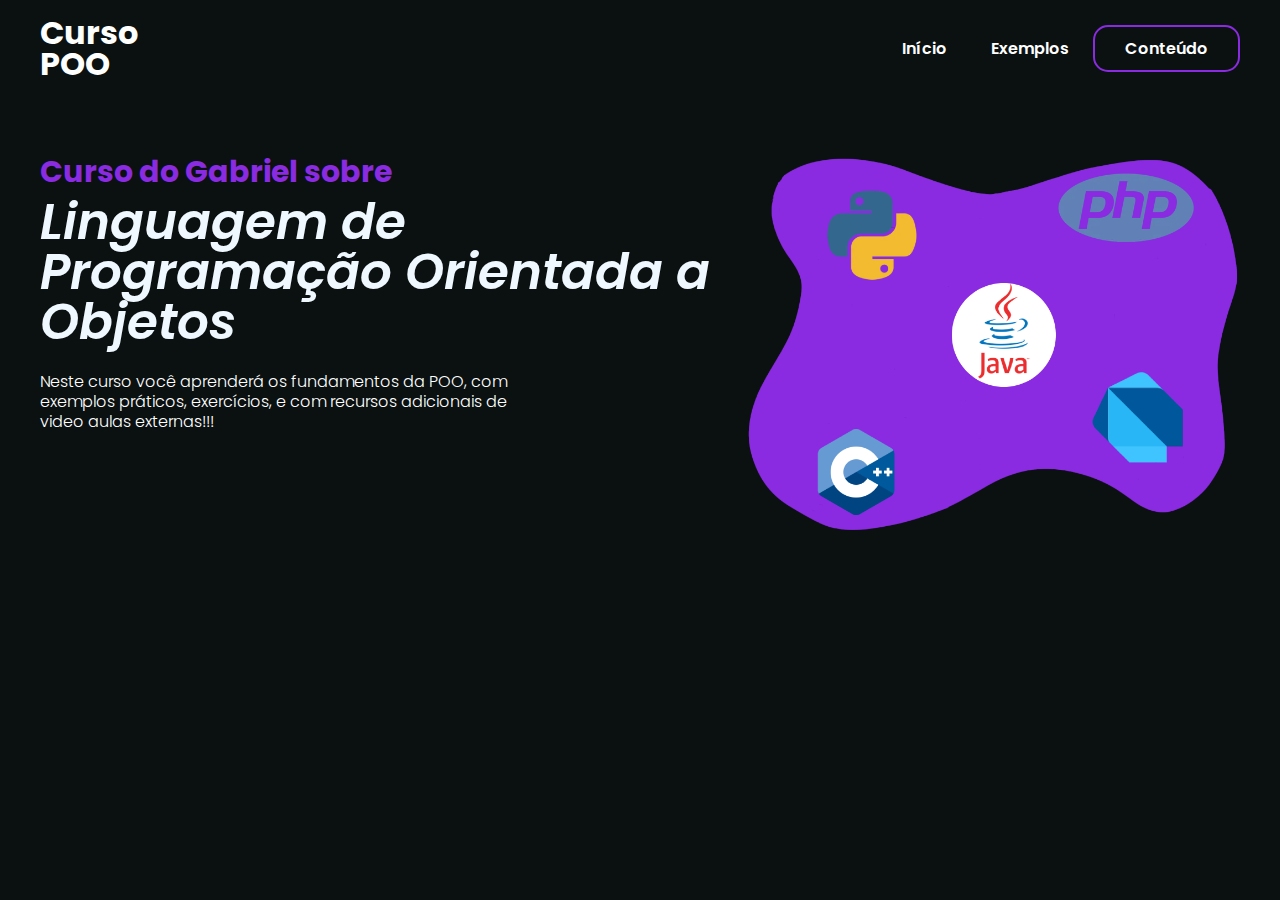
<file: index.html>
<!DOCTYPE html>
<html lang="pt-br">
<head>
    <meta charset="UTF-8">
    <meta name="viewport" content="width=device-width, initial-scale=1.0">
    <link href="./homecss.css" rel="stylesheet">
    <title>Gabriel Luis</title>
</head>
<body>
    <header>
        <div id="title">
            <h1>Curso</h1>
            <h1>POO</h1>
        </div>
        
        <ul>
            <a href="./index.html"><li>Início</li></a>
            <a href="./exemplos.html"><li>Exemplos</li></a>
            <a href="./conteudo.html" id="conteudo"><li>Conteúdo</li></a>
        </ul>
    </header>

    <main>
        <aside>
            <h2>Curso do Gabriel sobre</h2>
            <h2><span>Linguagem de Programação Orientada a Objetos</span></h2>
            
            <p>Neste curso você aprenderá os fundamentos da POO, com exemplos práticos, exercícios, e com recursos adicionais de video aulas externas!!! </p>
        </aside>
        
        <article>
            <img src="./images/final.png" alt="Logo do Java, Phyton, PHP, C++, e Dart">
        </article>
    
    
    </main>
</body>
</html>
</file>
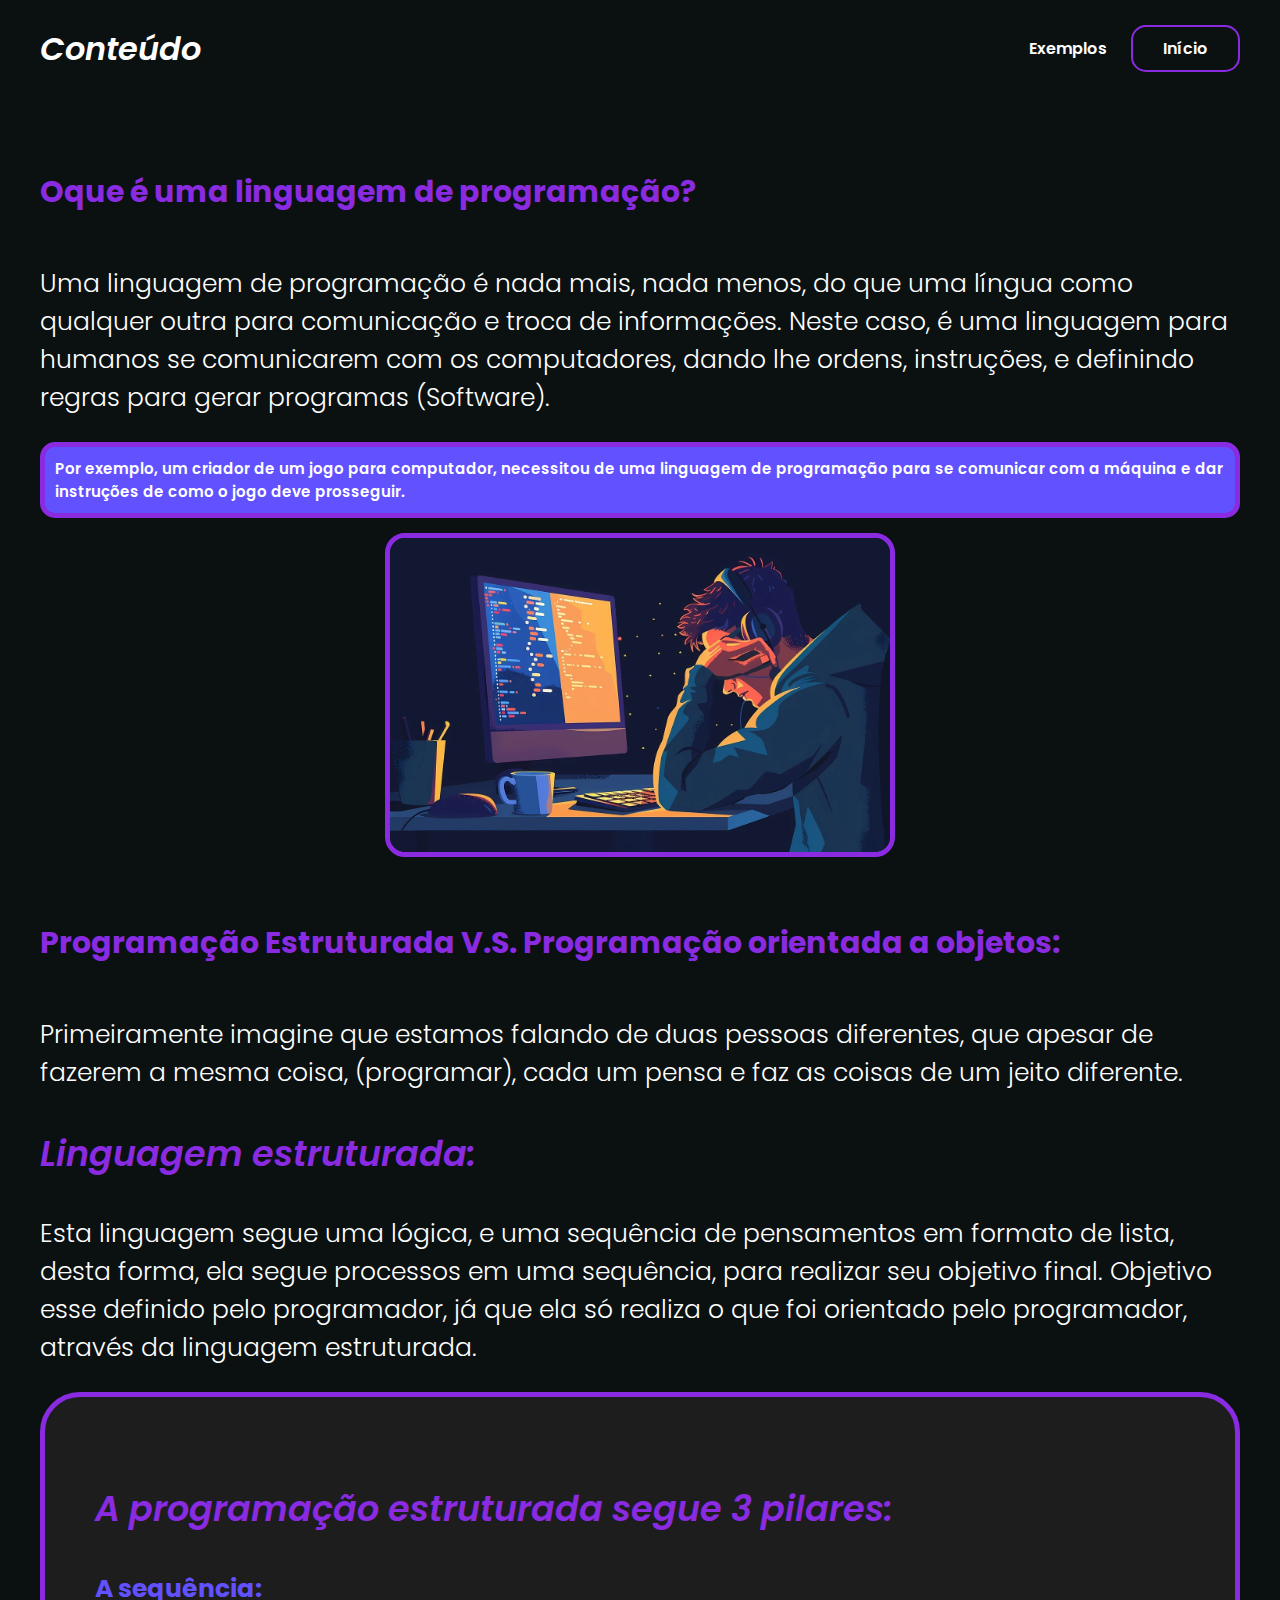
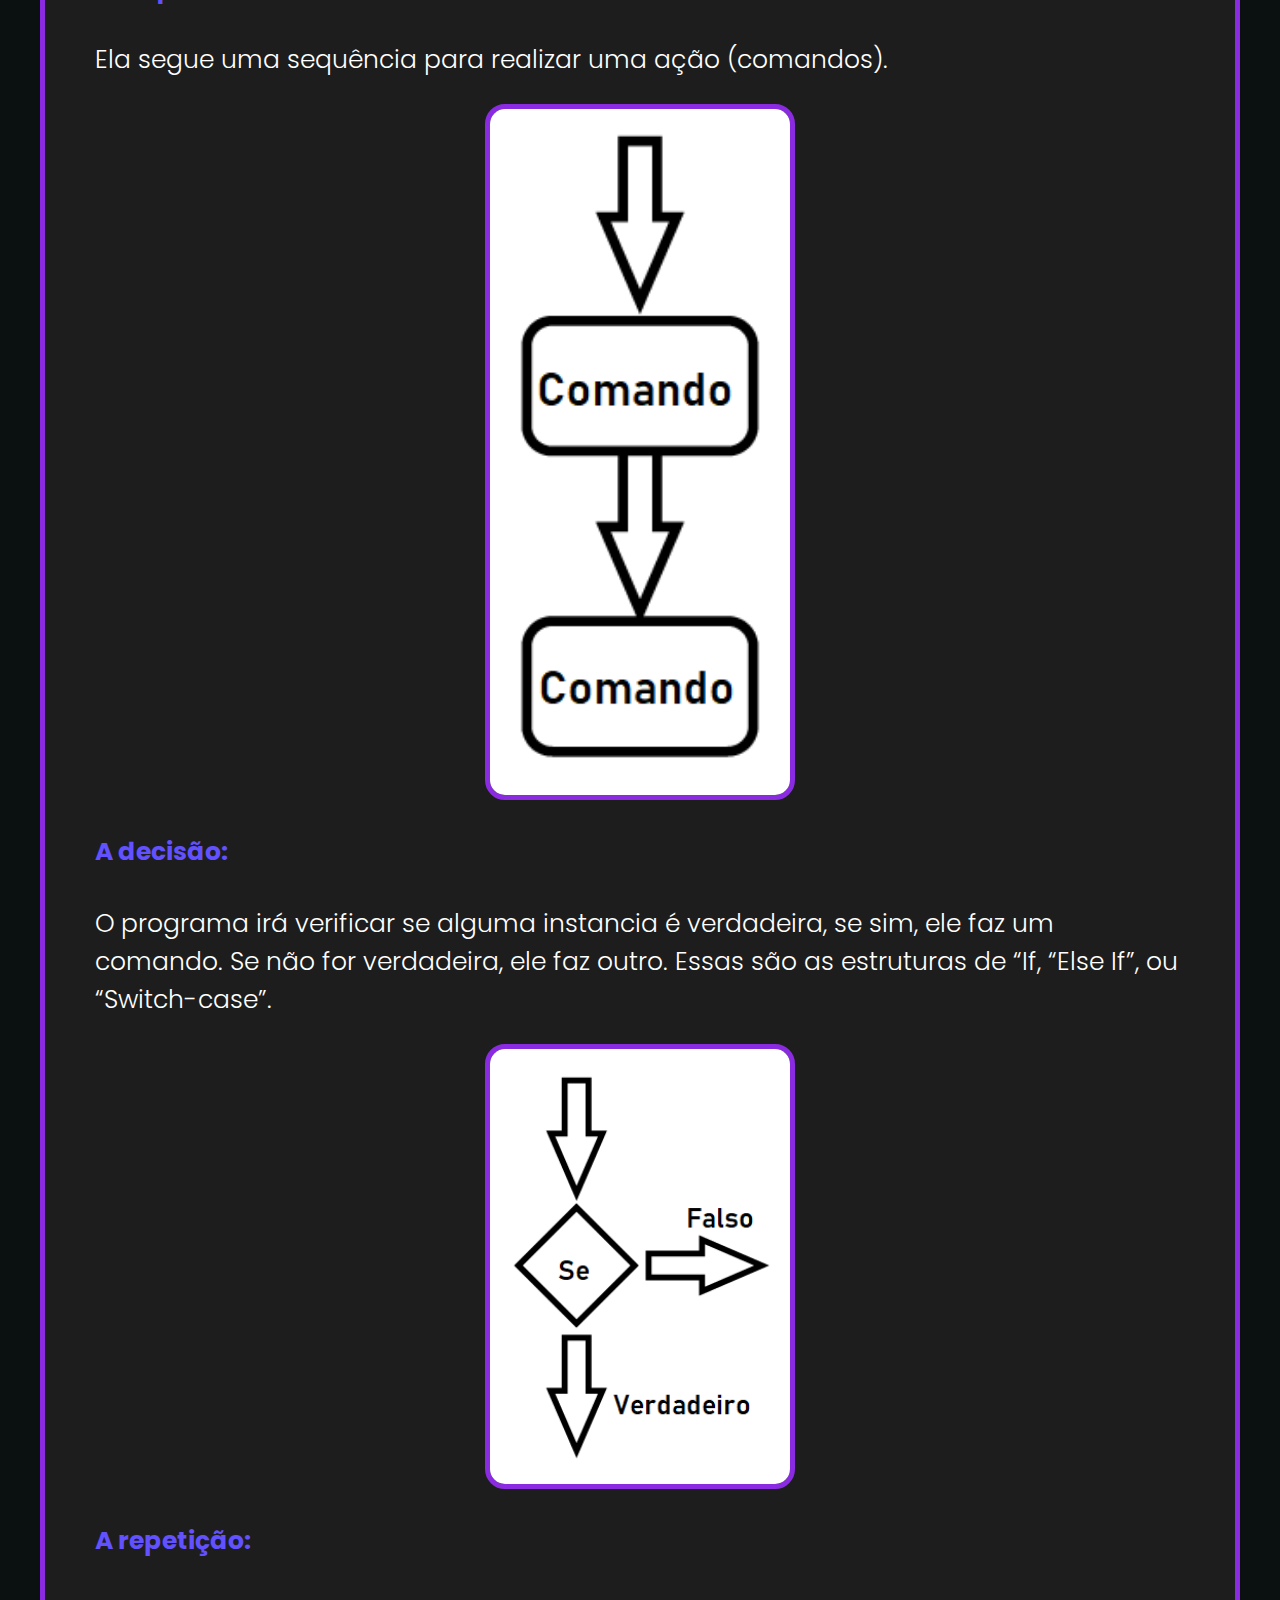
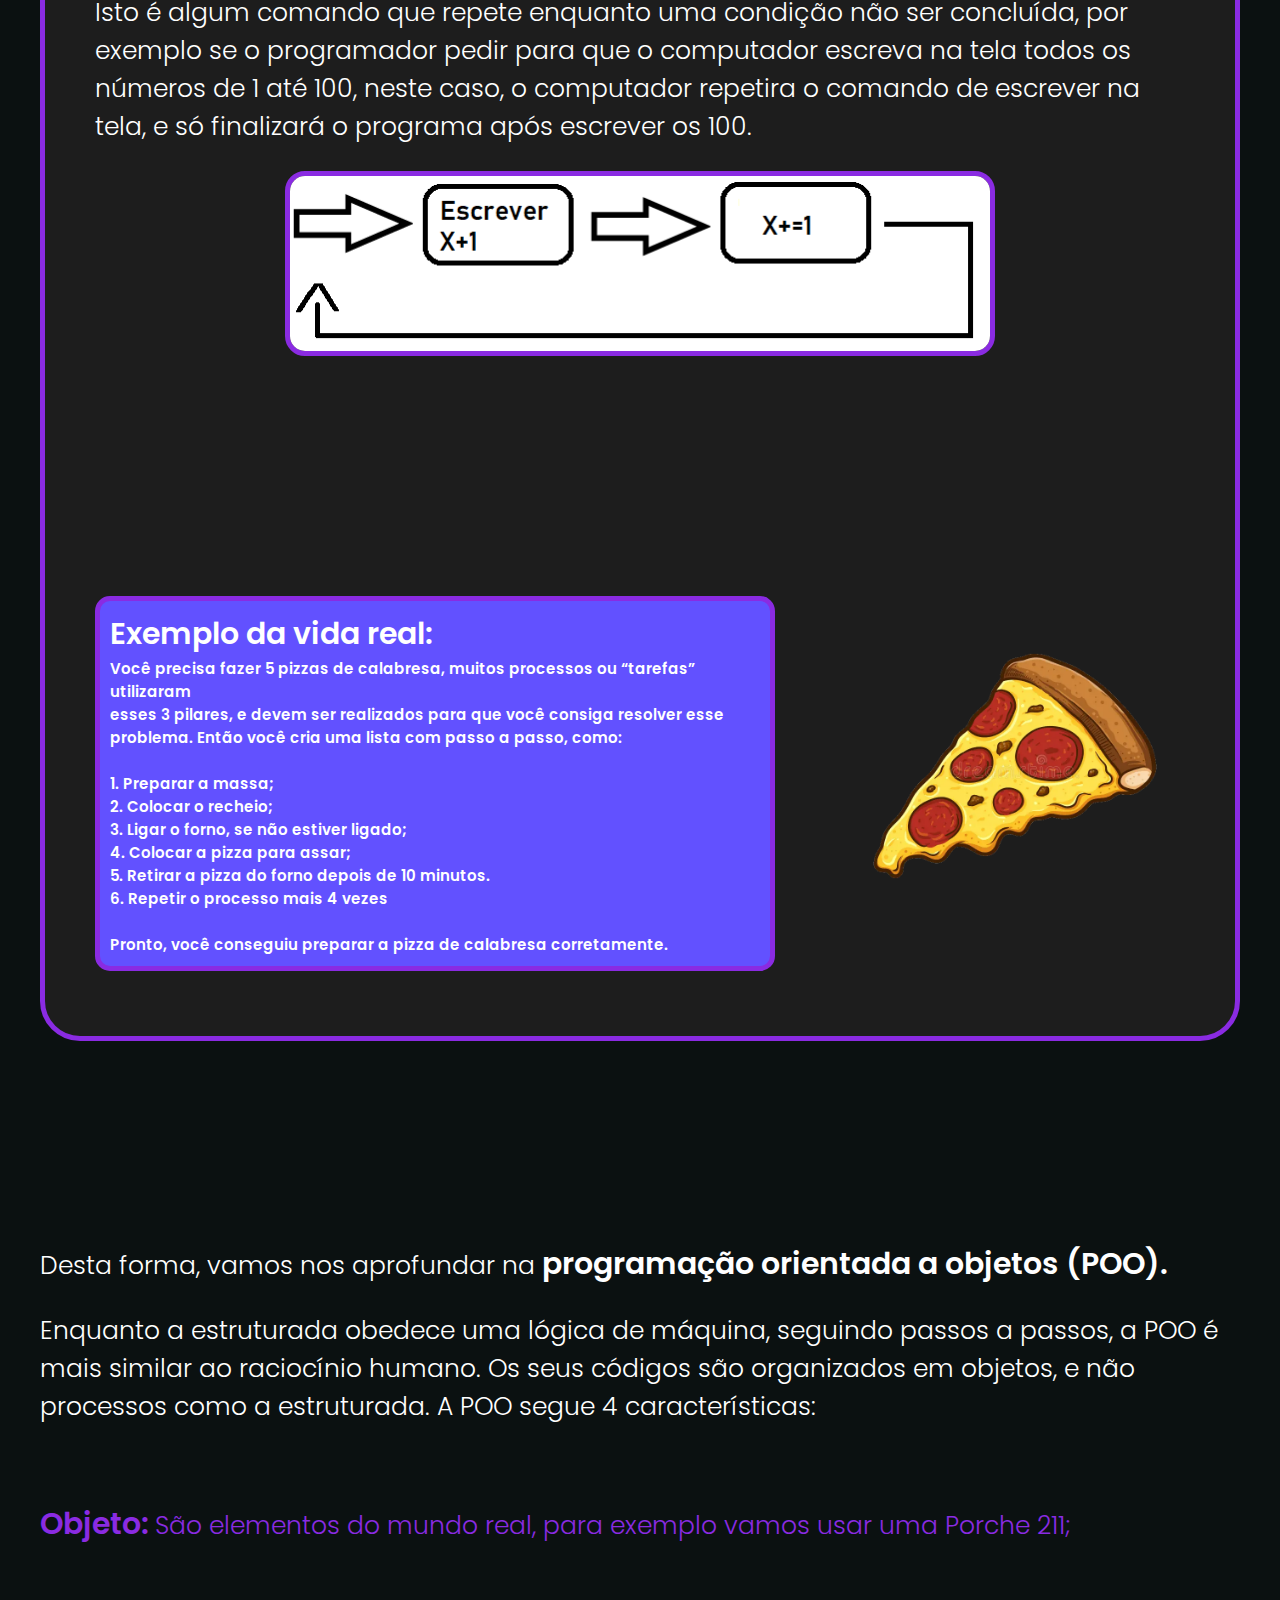
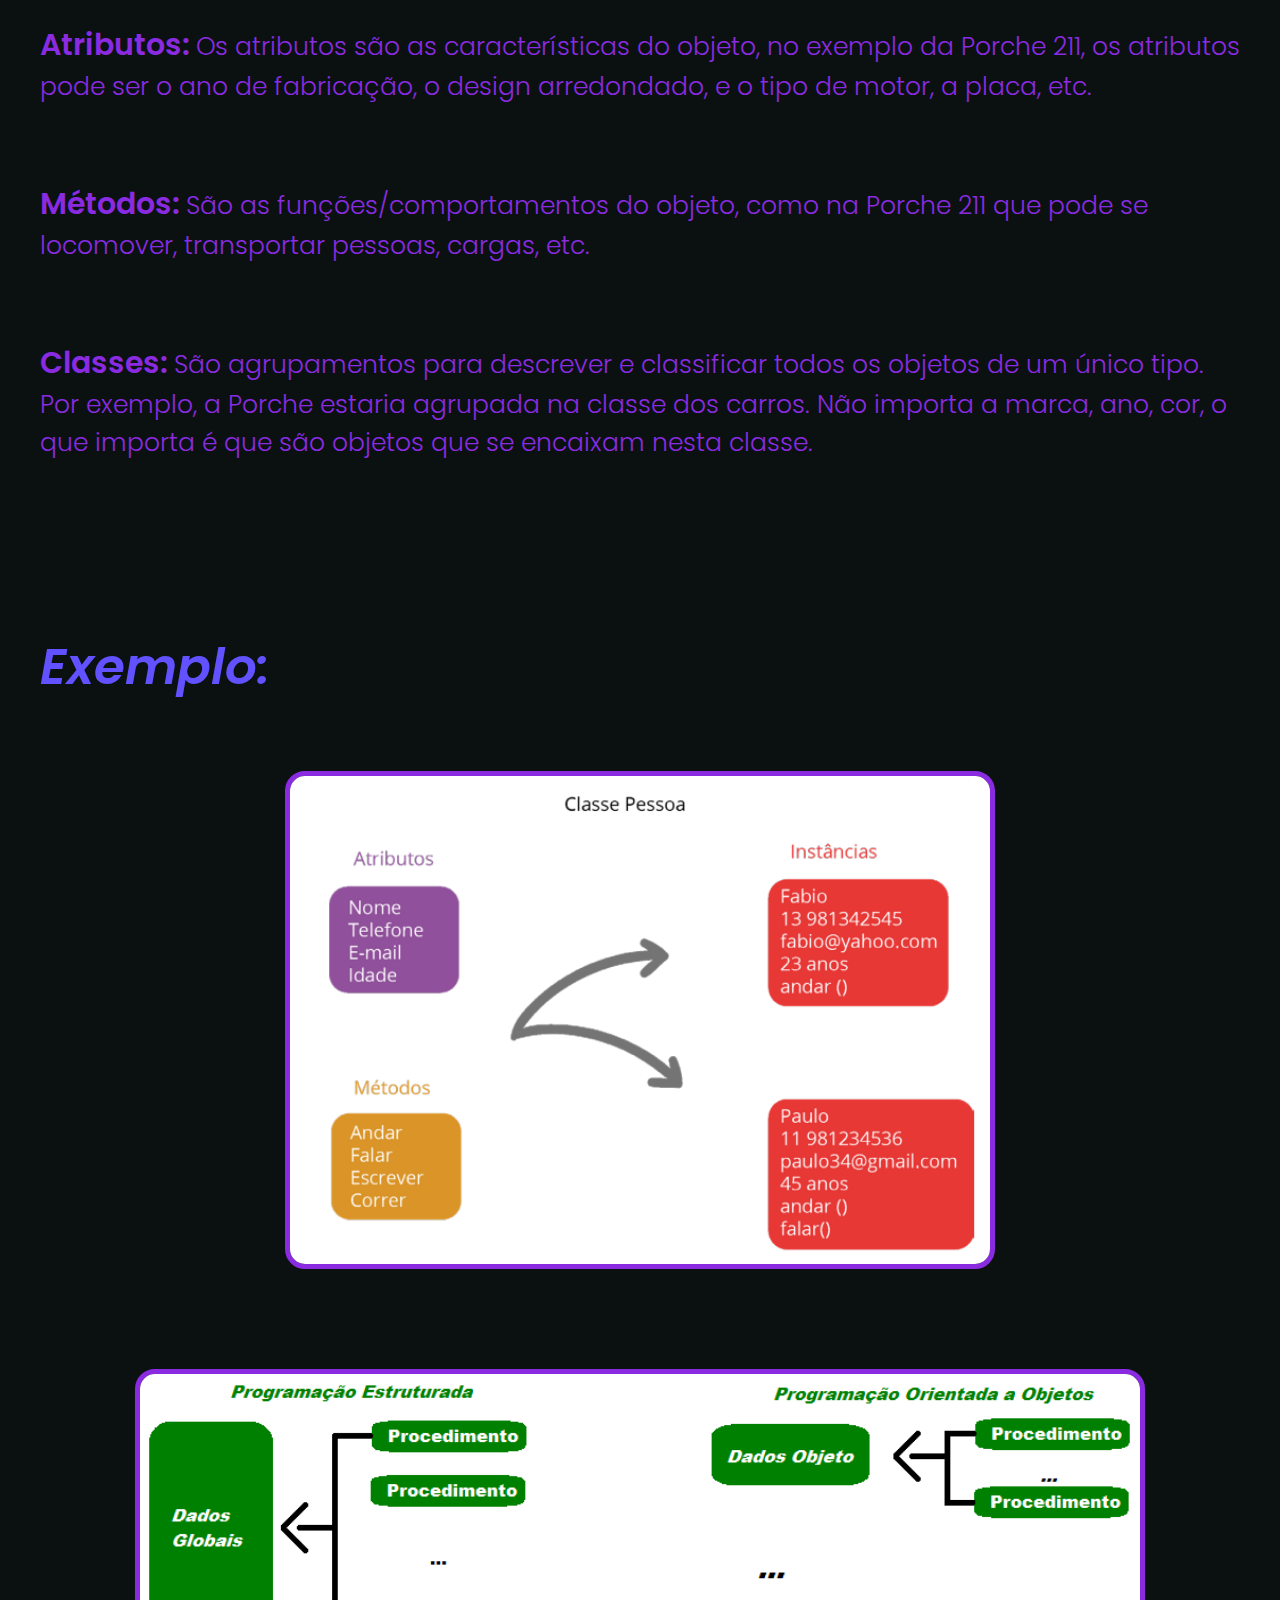
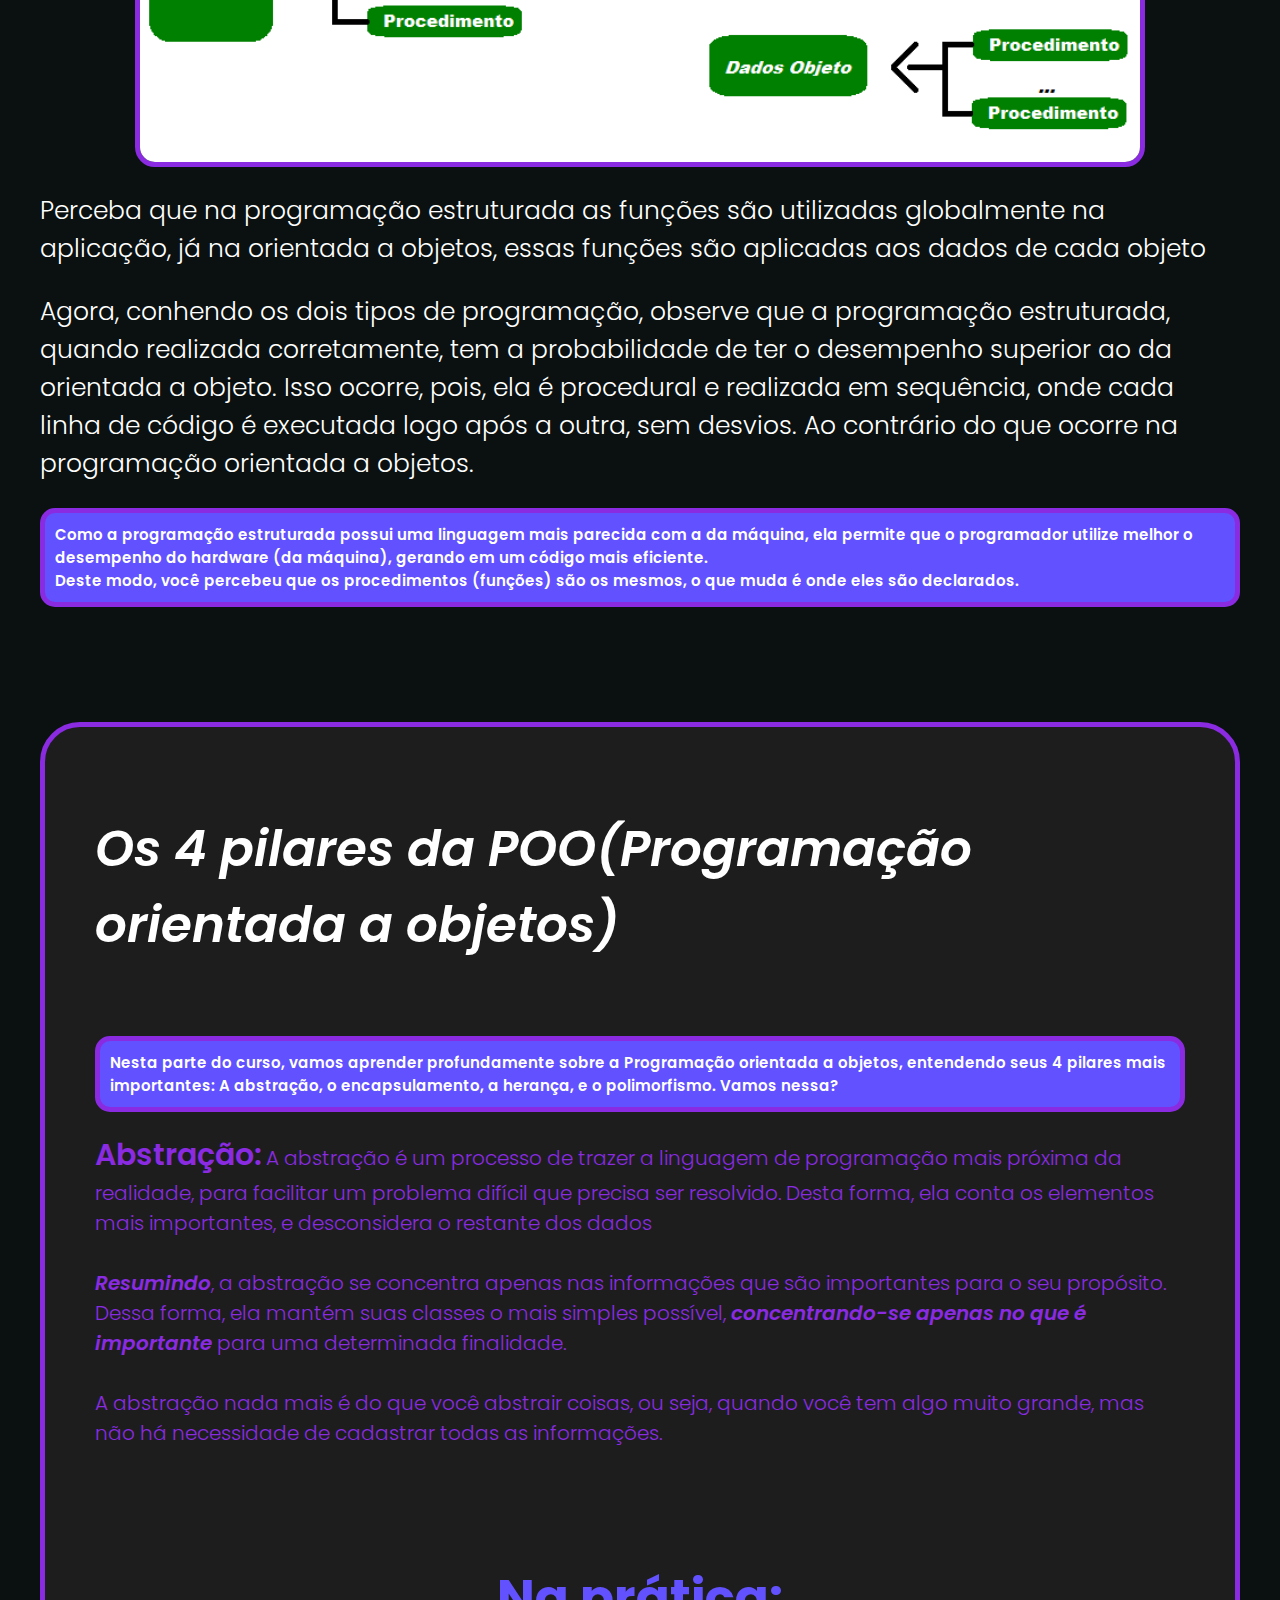
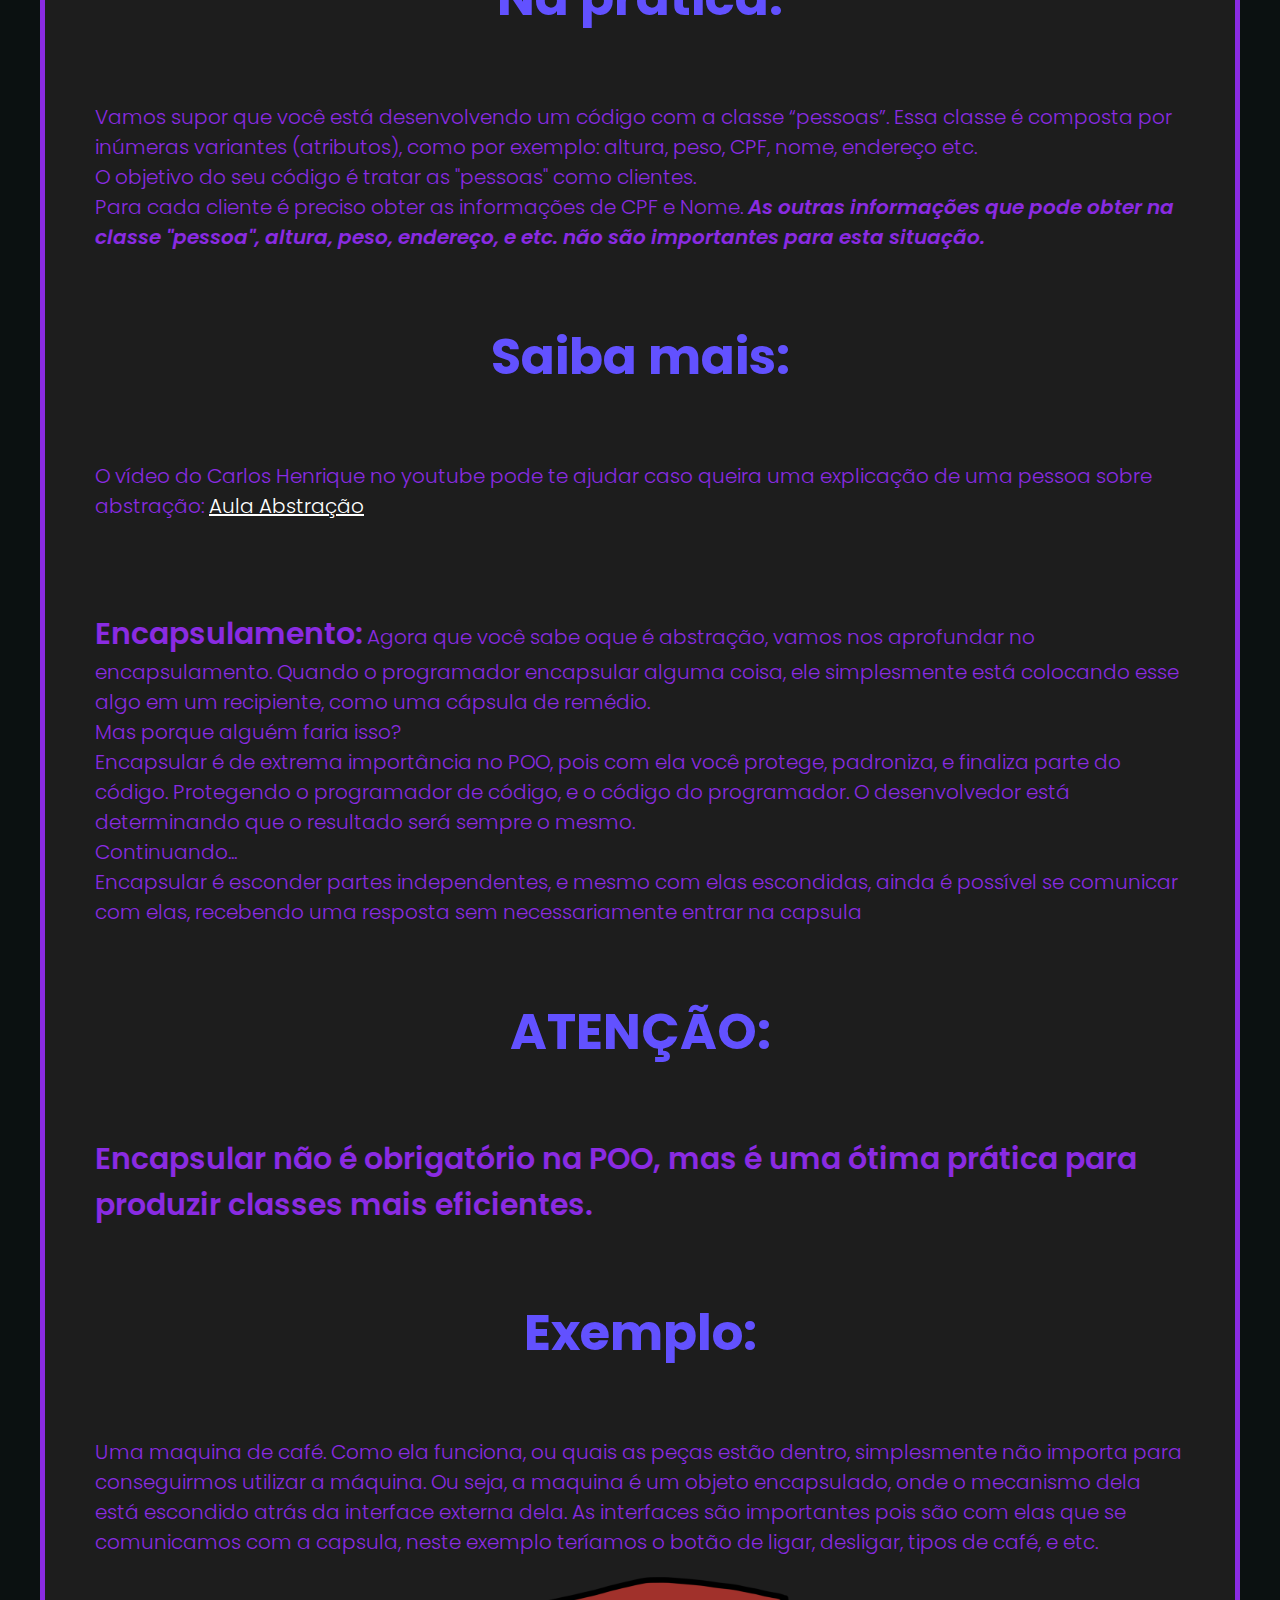
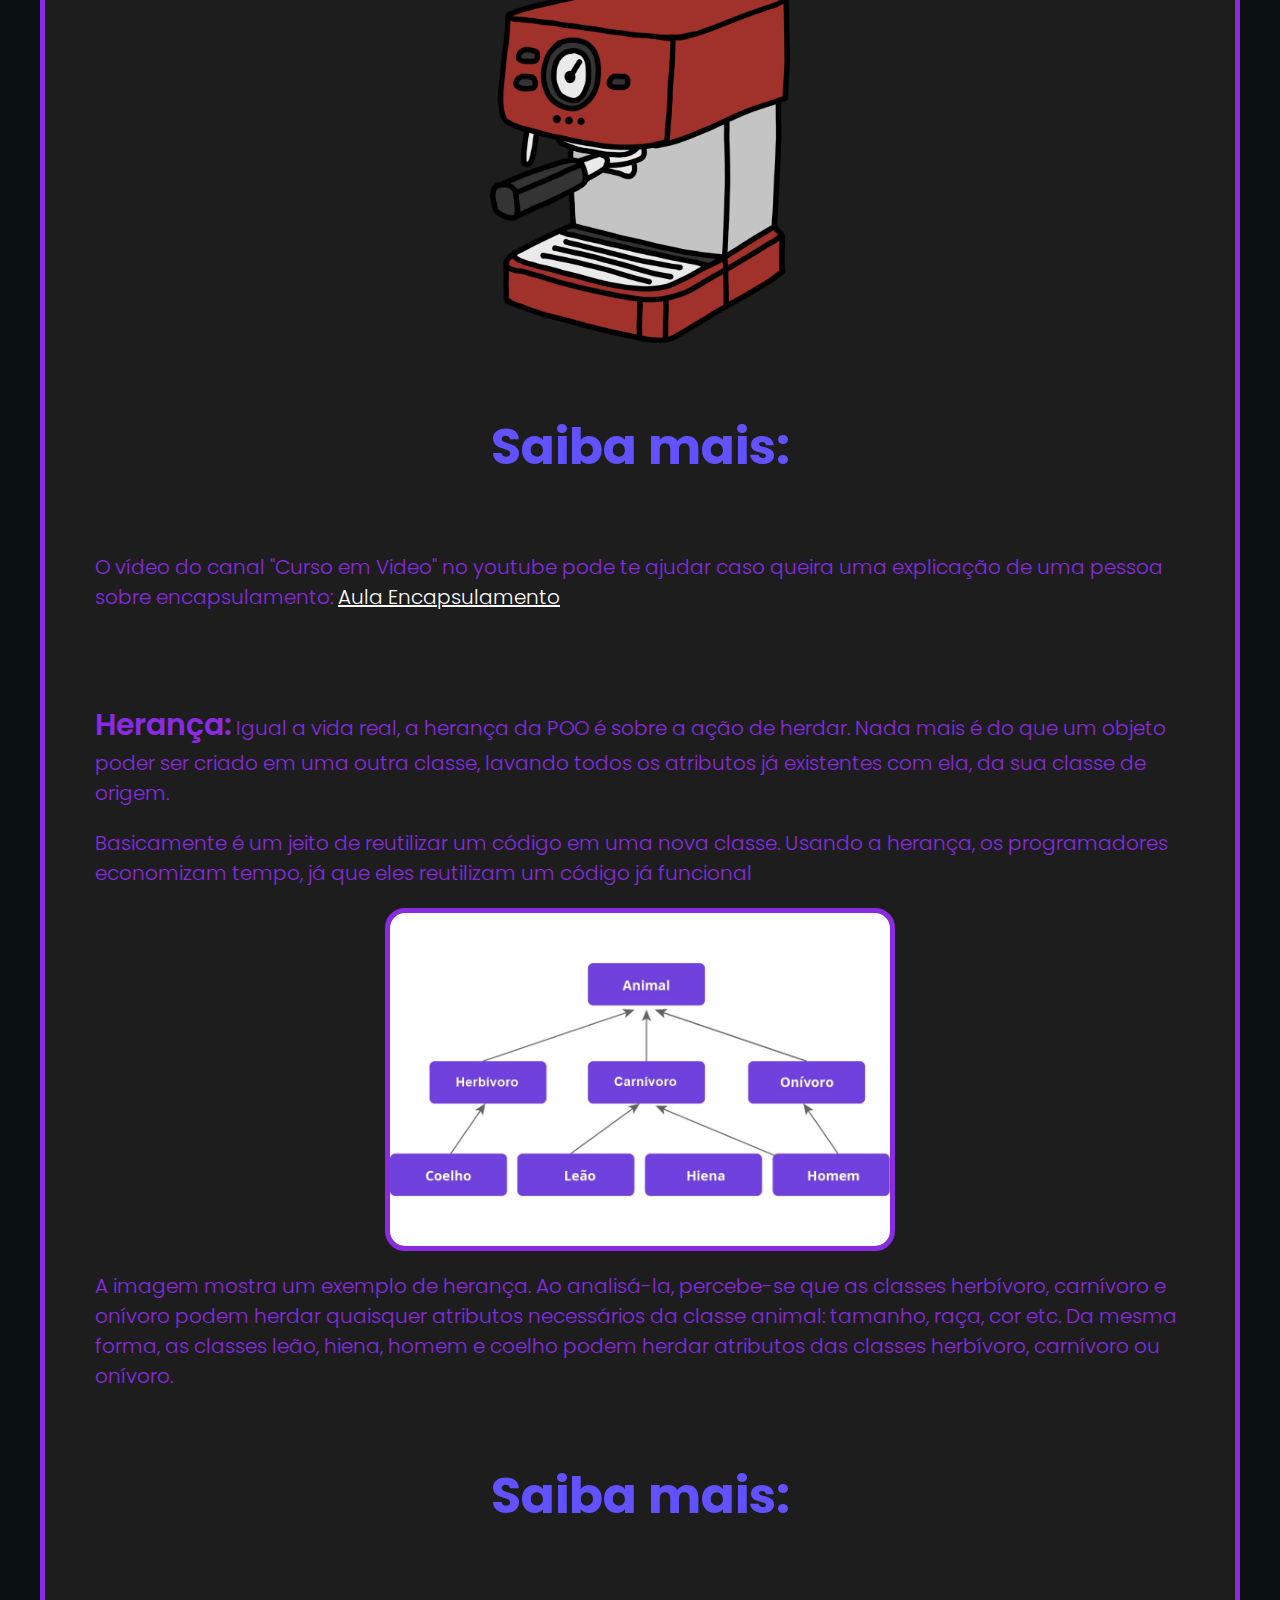
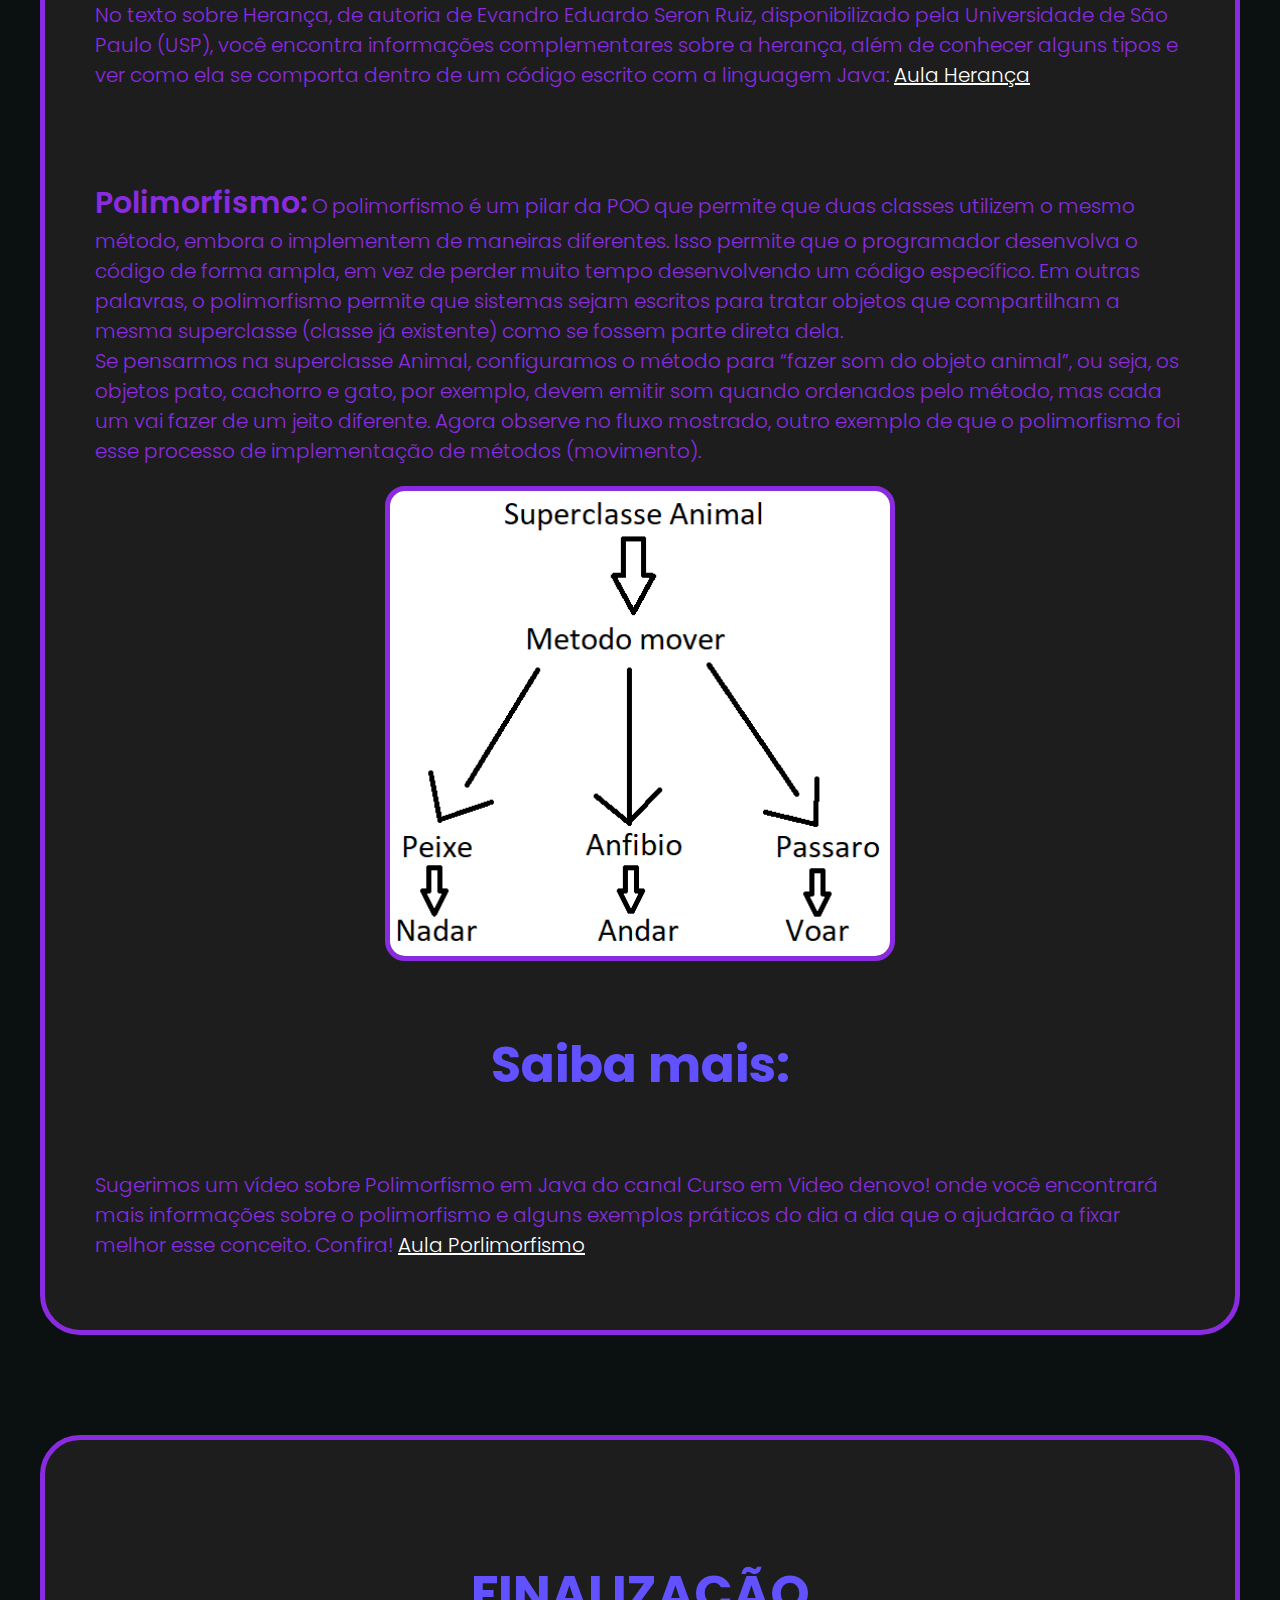
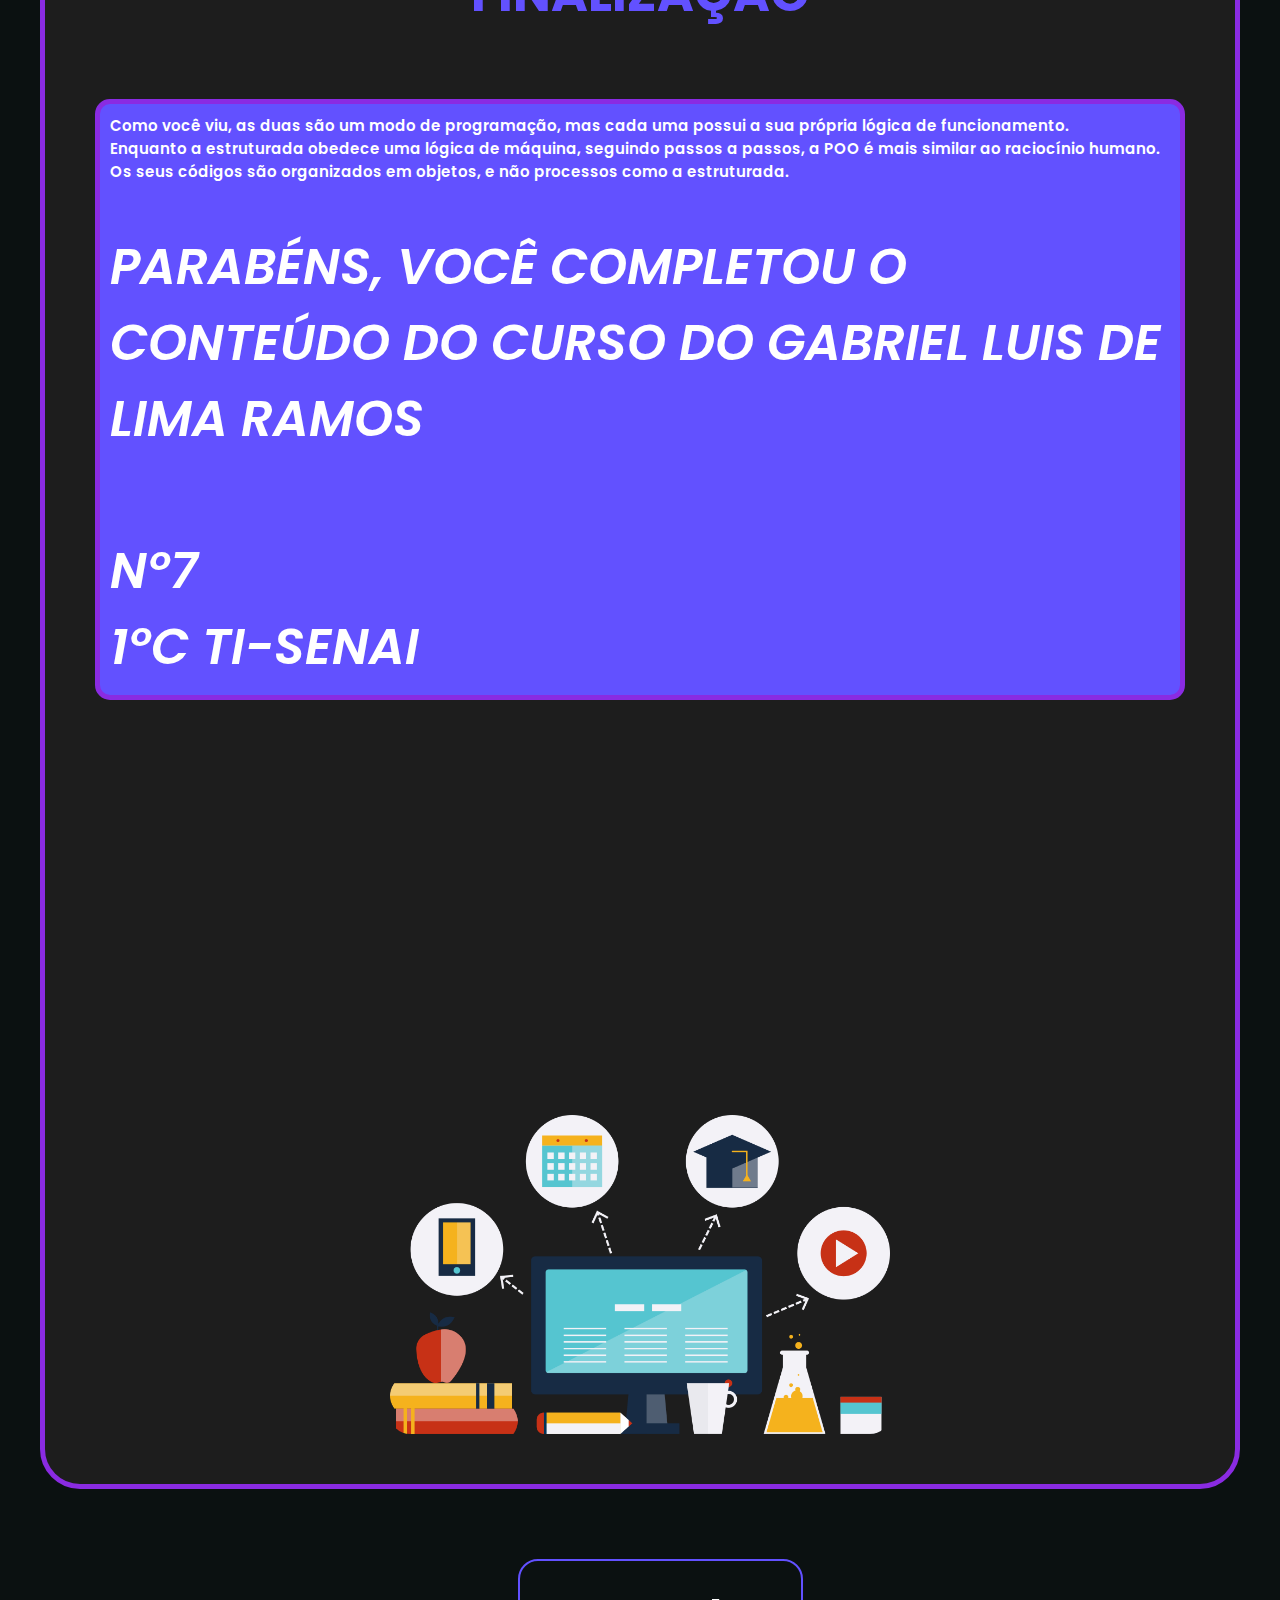
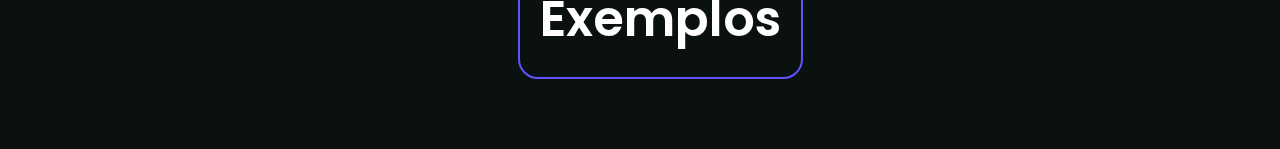
<file: conteudo.html>
<!DOCTYPE html>
<html lang="pt-br">
<head>
    <meta charset="UTF-8">
    <meta name="viewport" content="width=device-width, initial-scale=1.0">
    <link href="./conteudocss.css" rel="stylesheet">
    
    <title>Gabriel Luis</title>
</head>
<body>
    <header>
        <div id="title">
            <h1>Conteúdo</h1>
        </div>
        
        <ul>
            <a href="./exemplos.html"><li>Exemplos</li></a>
            <a href="./index.html" id="home"><li>Início</li></a>
        </ul>
    </header>

    <main>
        <div id="oque_eh">
            <aside>
            <h2><span> Oque é uma linguagem de programação?</span></h2>
            <p>Uma linguagem de programação é nada mais, nada menos, do que uma língua como qualquer outra para comunicação e troca de informações. Neste caso, é uma linguagem para humanos se comunicarem com os computadores, dando lhe ordens, instruções, e definindo regras para gerar programas (Software).</p>
            <p id="exem_prog">Por exemplo, um criador de um jogo para computador, necessitou de uma linguagem de programação para se comunicar com a máquina e dar instruções de como o jogo deve prosseguir.</p>
            </aside>
        </div>

        <img src="./images/Desenvolvedor.webp" alt="Um programador desenvolvendo em um notebook">
        <div id="pe_vs_poo">
            <h2><span> Programação Estruturada V.S. Programação orientada a objetos:</span></h2>
            <p>Primeiramente imagine que estamos falando de duas pessoas diferentes, que apesar de fazerem a mesma coisa, (programar), cada um pensa e faz as coisas de um jeito diferente.</p>
            <h3>Linguagem estruturada:</h3>
            <p>Esta linguagem segue uma lógica, e uma sequência de pensamentos em formato de lista, desta forma, ela segue processos em uma sequência, para realizar seu objetivo final. Objetivo esse definido pelo programador, já que ela só realiza o que foi orientado pelo programador, através da linguagem estruturada. </p>
        <div id="pilares">
            <h3>A programação estruturada segue 3 pilares:</h3>
            <h4>A sequência: </h4>
            <p>Ela segue uma sequência para realizar uma ação (comandos).</p>
        <img id="sequencia"src="./images/sequencia.png" alt="Diagrama">
            <h4>A decisão: </h4>
            <p>O programa irá verificar se alguma instancia é verdadeira, se sim, ele faz um comando. Se não for verdadeira, ele faz outro. Essas são as estruturas de “If, “Else If”, ou “Switch-case”.</p>
        <img id="sequencia" src="./images/decisão.png" alt="Diagrama">
            <h4>A repetição: </h4>
            <p>Isto é algum comando que repete enquanto uma condição não ser concluída, por exemplo se o programador pedir para que o computador escreva na tela todos os números de 1 até 100, neste caso, o computador repetira o comando de escrever na tela, e só finalizará o programa após escrever os 100.</p>
        <img id="repeticao" src="./images/Repetição].png" alt="Diagrama">
        <br><br><br><br><br><br><br><br><br>
            <div id="exem_real">
                <aside>
                <p><span>Exemplo da vida real:</span><br>
                Você precisa fazer 5 pizzas de calabresa, muitos processos ou “tarefas” utilizaram <br> esses 3 pilares, e devem ser realizados para que você consiga resolver esse<br> problema.
                Então você cria uma lista com passo a passo, como:
                <br>
                <br>1. Preparar a massa;
                <br>2. Colocar o recheio;
                <br>3. Ligar o forno, se não estiver ligado;
                <br>4. Colocar a pizza para assar;
                <br>5. Retirar a pizza do forno depois de 10 minutos.
                <br>6. Repetir o processo mais 4 vezes
                <br>
                <br>Pronto, você conseguiu preparar a pizza de calabresa corretamente.</p>
                </aside>
                <article><img id="pizza" src="./images/pizza.png" alt="Uma fatia de pizza"></article>
            </div>
        </div>
        
        <br><br><br><br><br><br><br>
        <p>Desta forma, vamos nos aprofundar na <span id="Poo">programação orientada a objetos (POO).</span></p>
    <p>Enquanto a estruturada obedece uma lógica de máquina, seguindo passos a passos, a POO é mais similar ao raciocínio humano. Os seus códigos são organizados em objetos, e não processos como a estruturada.
    A POO segue 4 características:
    </p>
    <br>
    <p id="car_poo"> <span id="Poo"> Objeto:</span> São elementos do mundo real, para exemplo vamos usar uma Porche 211;</p>
    <br>
    <p id="car_poo"> <span id="Poo"> Atributos:</span> Os atributos são as características do objeto, no exemplo da Porche 211, os atributos pode ser o ano de fabricação, o design arredondado, e o tipo de motor, a placa, etc.</p>
    <br>
    <p id="car_poo"> <span id="Poo"> Métodos:</span> São as funções/comportamentos do objeto, como na Porche 211 que pode se locomover, transportar pessoas, cargas, etc.</p>
    <br>
    <p id="car_poo"> <span id="Poo"> Classes:</span> São agrupamentos para descrever e classificar todos os objetos de um único tipo. Por exemplo, a Porche estaria agrupada na classe dos carros. Não importa a marca, ano, cor, o que importa é que são objetos que se encaixam nesta classe. </p>

    <br><br><br>
        </div>
        <h4 id="exemplo">Exemplo:</h4>
    <img id="classepessoa" src="./images/Classe pessoa.png" alt="Diagrama">
        <br><br><br><br>
    <img id="pepoo" src="./images/PE vs POO.png" alt="Diagrama">
<p>Perceba que na programação estruturada as funções são utilizadas globalmente na aplicação, já na orientada a objetos, essas funções são aplicadas aos dados de cada objeto</p>
<p>Agora, conhendo os dois tipos de programação, observe que a programação estruturada, quando realizada corretamente, tem a probabilidade de ter o desempenho superior ao da orientada a objeto. Isso ocorre, pois, ela é procedural e realizada em sequência, onde cada linha de código é executada logo após a outra, sem desvios. Ao contrário do que ocorre na programação orientada a objetos.</p>

<p id="exem_prog">Como a programação estruturada possui uma linguagem mais parecida com a da máquina, ela permite que o programador utilize melhor o desempenho do hardware (da máquina), gerando em um código mais eficiente.
    <br>Deste modo, você percebeu que os procedimentos (funções) são os mesmos, o que muda é onde eles são declarados.</p>
    <br><br><br><br>
    <div id="pilares">
    <h1 id="bp">Os 4 pilares da POO(Programação orientada a objetos)</h1>
    <br>
    <p id="exem_prog">Nesta parte do curso, vamos aprender profundamente sobre a Programação orientada a objetos, entendendo seus 4 pilares mais importantes: A abstração, o encapsulamento, a herança, e o polimorfismo. Vamos nessa?</p>
    <p id="p"> <span id="Poo"> Abstração:</span> A abstração é um processo de trazer a linguagem de programação mais próxima da realidade, para facilitar um problema difícil que precisa ser resolvido. Desta forma, ela conta os elementos mais importantes, e desconsidera o restante dos dados
        <br><br>
        <span id="negrito">Resumindo</span>, a abstração se concentra apenas nas informações que são importantes para o seu propósito. Dessa forma, ela mantém suas classes o mais simples possível,<span id="negrito"> concentrando-se apenas no que é importante</span>    para uma determinada finalidade.
    <br><br>
    A abstração nada mais é do que você abstrair coisas, ou seja, quando você tem algo muito grande, mas não há necessidade de cadastrar todas as informações.
    </p> 
    <br>
    <h4 id="exem_pilar">Na prática: </h4>   
    <p id="p">Vamos supor que você está desenvolvendo um código com a classe “pessoas”. Essa classe é composta por inúmeras variantes (atributos), como por exemplo: altura, peso, CPF, nome, endereço etc.
    <br>
    O objetivo do seu código é tratar as "pessoas" como clientes. 
    <br>
    Para cada cliente é preciso obter as informações de CPF e Nome. <span id="negrito">As outras informações que pode obter na classe "pessoa", altura, peso, endereço, e etc. não são importantes para esta situação.</span>
</p>
<h4 id="exem_pilar">Saiba mais: </h4>
<p id="p">O vídeo do Carlos Henrique no youtube pode te ajudar caso queira uma explicação de uma pessoa sobre abstração: <a href="https://youtu.be/M-08A2_Ep4E?si=QX5N9_O7Oavaa-Yy">Aula Abstração</a></p>
<br><br>
<p id="p"> <span id="Poo"> Encapsulamento:</span> Agora que você sabe oque é abstração, vamos nos aprofundar no encapsulamento. Quando o programador encapsular alguma coisa, ele simplesmente está colocando esse algo em um recipiente, como uma cápsula de remédio.
<br>
Mas porque alguém faria isso?
<br>
Encapsular é de extrema importância no POO, pois com ela você protege, padroniza, e finaliza parte do código. Protegendo o programador de código, e o código do programador. O desenvolvedor está determinando que o resultado será sempre o mesmo.
<br>
Continuando...
<br>
Encapsular é esconder partes independentes, e mesmo com elas escondidas, ainda é possível se comunicar com elas, recebendo uma resposta sem necessariamente entrar na capsula
</p>
    
<h4 id="exem_pilar">ATENÇÃO: </h4>
<p id="p"><span id="Poo">Encapsular não é obrigatório na POO, mas é uma ótima prática para produzir classes mais eficientes.</span></p>
<h4 id="exem_pilar">Exemplo: </h4>
<p id="p"> Uma maquina de café. Como ela funciona, ou quais as peças estão dentro, simplesmente não importa para conseguirmos utilizar a máquina. Ou seja, a maquina é um objeto encapsulado, onde o mecanismo dela está escondido atrás da interface externa dela. As interfaces são importantes pois são com elas que se comunicamos com a capsula, neste exemplo teríamos o botão de ligar, desligar, tipos de café, e etc.</p>
<img id="cafe" src="./images/Maquina de café.png" alt="Uma maquina de café">
<h4 id="exem_pilar">Saiba mais: </h4>
<p id="p">O vídeo do canal "Curso em Video" no youtube pode te ajudar caso queira uma explicação de uma pessoa sobre encapsulamento: <a href="https://youtu.be/1wYRGFXpVlg?si=_ZSXKXAIjrFfuxSO">Aula Encapsulamento</a></p>
<br><br>
<p id="p"> <span id="Poo"> Herança:</span> Igual a vida real, a herança da POO é sobre a ação de herdar. Nada mais é do que um objeto poder ser criado em uma outra classe, lavando todos os atributos já existentes com ela, da sua classe de origem.
<br>
<p id="p">Basicamente é um jeito de reutilizar um código em uma nova classe. Usando a herança, os programadores economizam tempo, já que eles reutilizam um código já funcional 
</p>
<img src="./images/heranca.jpg" alt="\Diagrama">
<p id="p">A imagem mostra um exemplo de herança. Ao analisá-la, percebe-se que as classes herbívoro, carnívoro e onívoro podem herdar quaisquer atributos necessários da classe animal: tamanho, raça, cor etc. Da mesma forma, as classes leão, hiena, homem e coelho podem herdar atributos das classes herbívoro, carnívoro ou onívoro.</p>
<h4 id="exem_pilar">Saiba mais: </h4>
<p id="p">No texto sobre Herança, de autoria de Evandro Eduardo Seron Ruiz, disponibilizado pela Universidade de São Paulo (USP), você encontra informações complementares sobre a herança, além de conhecer alguns tipos e ver como ela se comporta dentro de um código escrito com a linguagem Java: <a href="https://dcm.ffclrp.usp.br/~evandro/ibm1030/constru/heranca.html">Aula Herança</a></p>
<br><br>
<p id="p"> <span id="Poo"> Polimorfismo:</span> O polimorfismo é um pilar da POO que permite que duas classes utilizem o mesmo método, embora o implementem de maneiras diferentes. Isso permite que o programador desenvolva o código de forma ampla, em vez de perder muito tempo desenvolvendo um código específico. Em outras palavras, o polimorfismo permite que sistemas sejam escritos para tratar objetos que compartilham a mesma superclasse (classe já existente) como se  fossem parte direta dela.
<br>
Se pensarmos na superclasse Animal, configuramos o método para “fazer som do objeto animal”, ou seja, os objetos pato, cachorro e gato, por exemplo, devem emitir  som quando ordenados pelo método, mas cada um vai fazer de um jeito diferente. Agora observe no fluxo mostrado, outro exemplo de que o polimorfismo foi esse processo de implementação de métodos (movimento).
</p>
<img src="./images/Superclasse.png" alt="Diagrama">
<h4 id="exem_pilar">Saiba mais: </h4>
<p id="p">Sugerimos um vídeo sobre Polimorfismo em Java do canal Curso em Video denovo! onde você encontrará mais informações sobre o polimorfismo e alguns exemplos práticos do dia a dia que o ajudarão a fixar melhor esse conceito. Confira! <a href="https://youtu.be/NctjqlfKC0U?si=_16DupsKO1SWOv_B">Aula Porlimorfismo</a></p>
</div>
<br><br><br><br>
<div id="pilares">
    <h4 id="exem_pilar">FINALIZAÇÃO</h4>
    <p id="exem_prog">Como você viu, as duas são um modo de programação, mas cada uma possui a sua própria lógica de funcionamento.
       <br> 
       Enquanto a estruturada obedece uma lógica de máquina, seguindo passos a passos, a POO é mais similar ao raciocínio humano. Os seus códigos são organizados em objetos, e não processos como a estruturada.
    <br>
    <br>
    <br>    
    <span id=center>PARABÉNS, VOCÊ COMPLETOU O CONTEÚDO DO CURSO DO GABRIEL LUIS DE LIMA RAMOS <br><br> Nº7 <br> 1ºC TI-SENAI</span>
    </p>
    <br><br><br><br><br><br><br><br><br><br><br><br><br><br><br><br>
    <img id="pc" src="./images/Computador.png" alt="Icones de eletronicos como computador e celular">
</div>

<div id="botoesfinais">
    <ul>
    <a href="./exemplos/exemplos.html"><li>Exemplos</li></a>
    </ul>
</div>

</main>

</body>
</html>
</file>
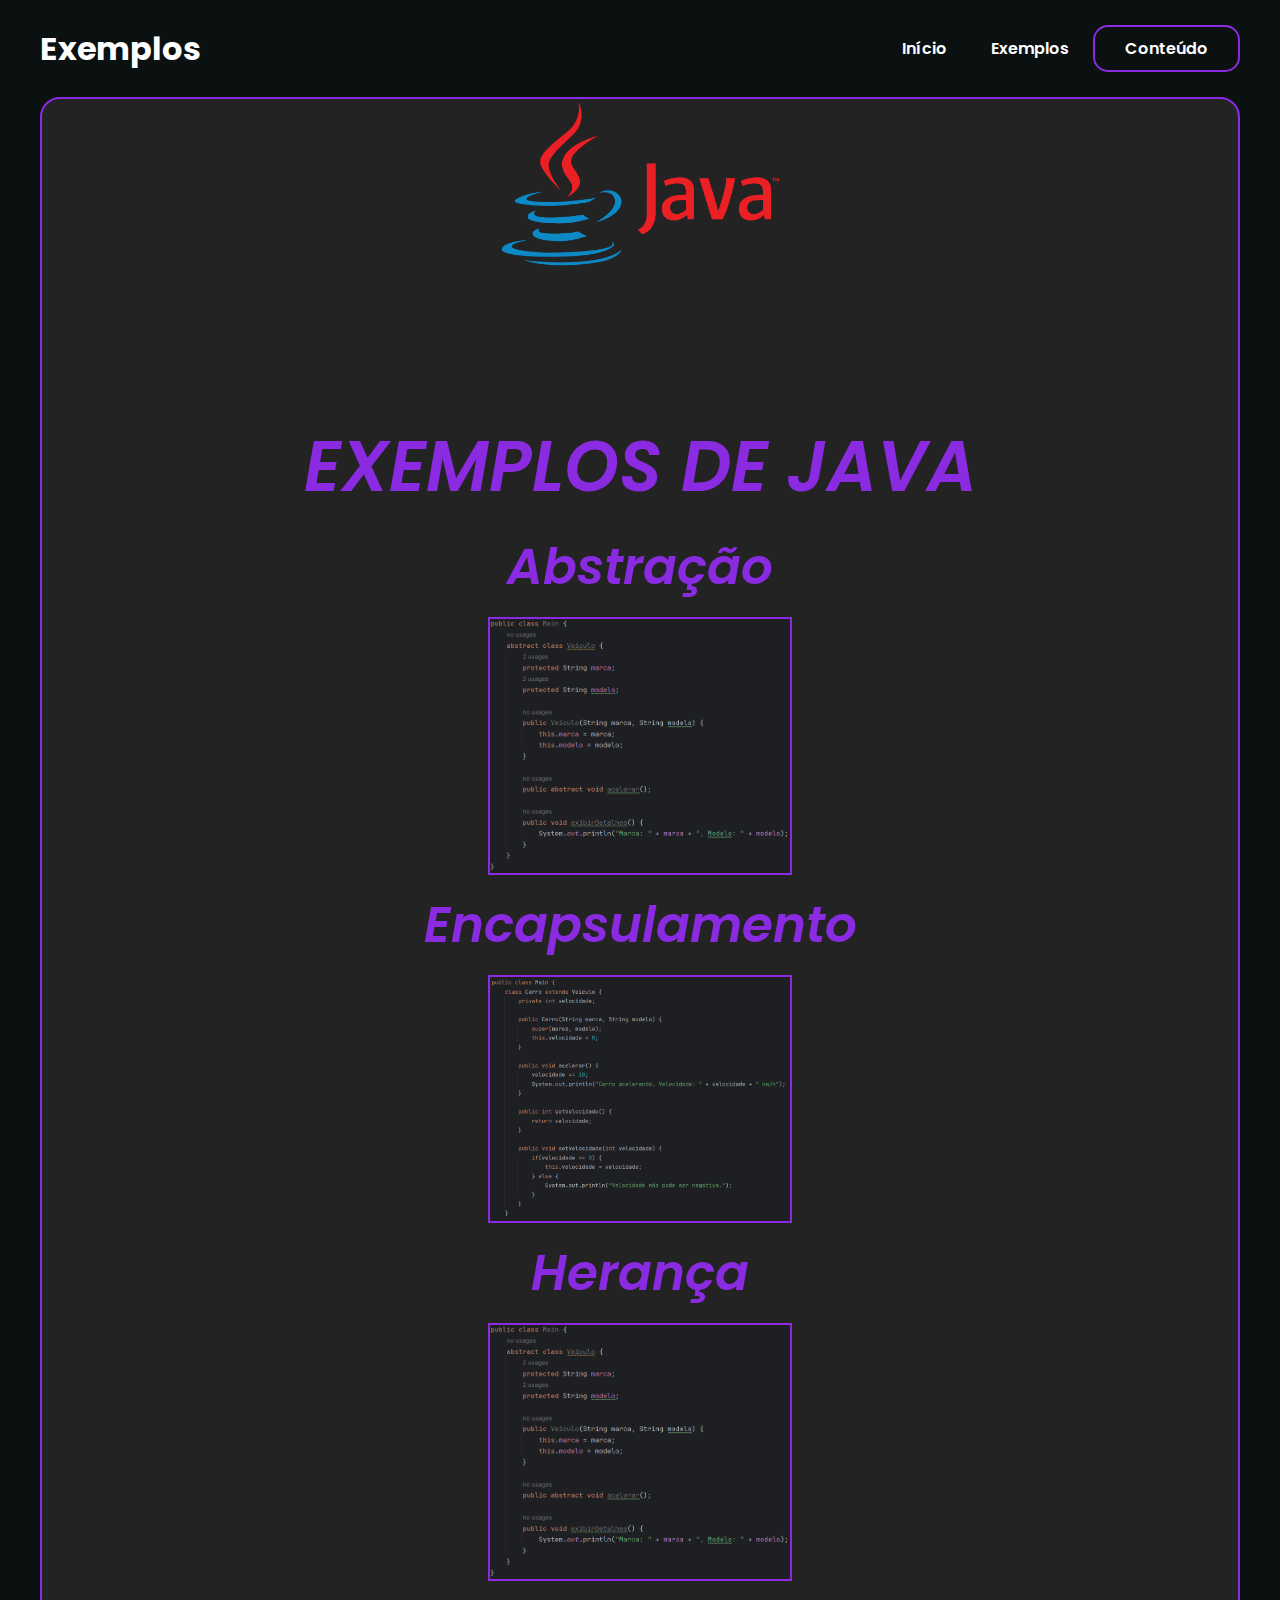
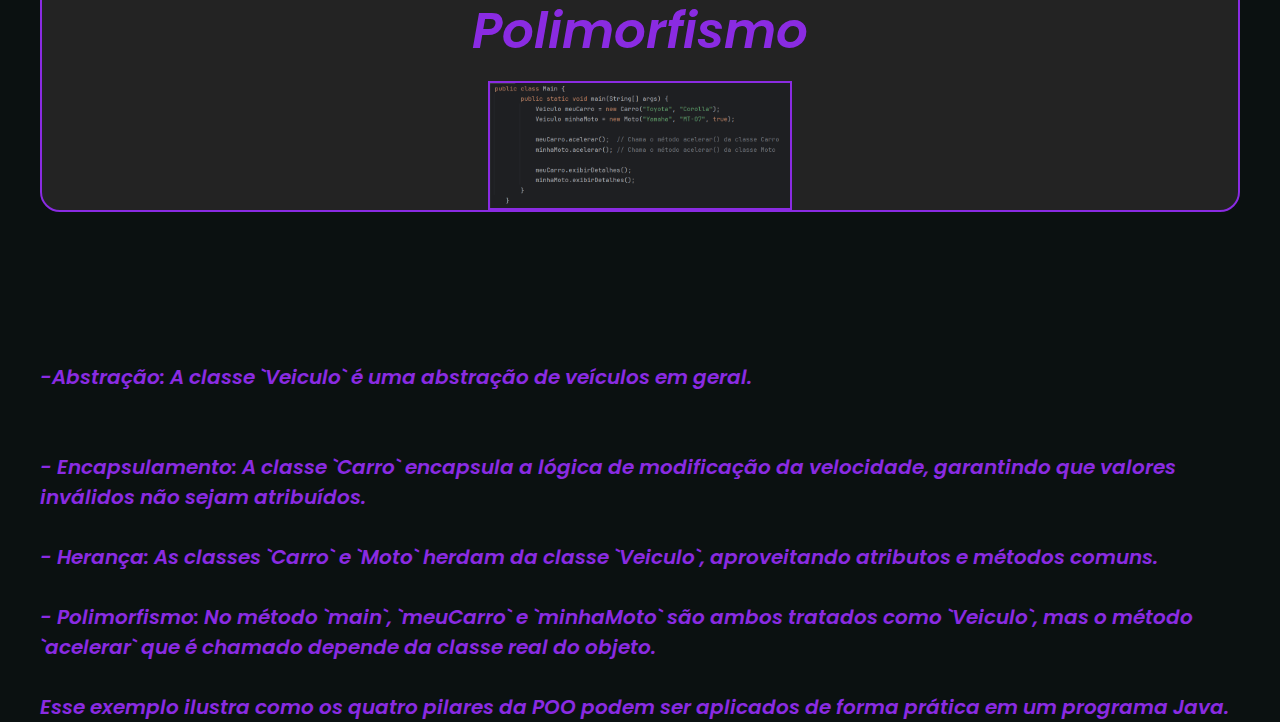
<file: exemplos.html>
<!DOCTYPE html>
<html lang="pt-br">
<head>
    <meta charset="UTF-8">
    <meta name="viewport" content="width=device-width, initial-scale=1.0">
    <link href="./exemplos.css" rel="stylesheet">
    <title>Gabriel Luis</title>
</head>
<body>
    <header>
        <div id="title">
            <h1>Exemplos</h1>
        </div>
        
        <ul>
            <a href="./index.html"><li>Início</li></a>
            <a href="./exemplos.html"><li>Exemplos</li></a>
            <a href="./conteudo.html" id="conteudo"><li>Conteúdo</li></a>
        </ul>
    </header>
<div id="main">
        <img id="java"src="./images/java.webp" alt="Logo do Java">
        <br><br><br><br><br><br>
       <h2>EXEMPLOS DE JAVA</h2>
       <p>Abstração</p>
       <img src="./images/abstracaojava.png" alt="Codigo em java">
       <p>Encapsulamento</p>
       <img src="./images/Encapsulamento.png" alt="Código em java">
       <p>Herança</p>   
       <img src="./images/abstracaojava.png" alt="Código em java">
       <p>Polimorfismo</p>
       <img src="./images/Polimorfismojava.png" alt="Código em java">
    </div>

       <br><br><br><br><br><br>

        <p id="texto">-Abstração: A classe `Veiculo` é uma abstração de veículos em geral.<br>
            <br>   <br>  - Encapsulamento: A classe `Carro` encapsula a lógica de modificação da velocidade, garantindo que valores inválidos não sejam atribuídos.
            <br>   <br>  - Herança: As classes `Carro` e `Moto` herdam da classe `Veiculo`, aproveitando atributos e métodos comuns.
            <br>   <br>  - Polimorfismo: No método `main`, `meuCarro` e `minhaMoto` são ambos tratados como `Veiculo`, mas o método `acelerar` que é chamado depende da classe real do objeto.
            <br>   <br> 
            Esse exemplo ilustra como os quatro pilares da POO podem ser aplicados de forma prática em um programa Java.
            </p>
</body>
</html>
</file>
<file: homecss.css>
@import url('https://fonts.googleapis.com/css2?family=Poppins:ital,wght@0,100;0,200;0,300;0,400;0,500;0,600;0,700;0,800;0,900;1,100;1,200;1,300;1,400;1,500;1,600;1,700;1,800;1,900&display=swap');

.poppins-thin {
    font-family: "Poppins", serif;
    font-weight: 100;
    font-style: normal;
  }
  
  .poppins-extralight {
    font-family: "Poppins", serif;
    font-weight: 200;
    font-style: normal;
  }
  
  .poppins-light {
    font-family: "Poppins", serif;
    font-weight: 300;
    font-style: normal;
  }
  
  .poppins-regular {
    font-family: "Poppins", serif;
    font-weight: 400;
    font-style: normal;
  }
  
  .poppins-medium {
    font-family: "Poppins", serif;
    font-weight: 500;
    font-style: normal;
  }
  
  .poppins-semibold {
    font-family: "Poppins", serif;
    font-weight: 600;
    font-style: normal;
  }
  
  .poppins-bold {
    font-family: "Poppins", serif;
    font-weight: 700;
    font-style: normal;
  }
  
  .poppins-extrabold {
    font-family: "Poppins", serif;
    font-weight: 800;
    font-style: normal;
  }
  
  .poppins-black {
    font-family: "Poppins", serif;
    font-weight: 900;
    font-style: normal;
  }
  
  .poppins-thin-italic {
    font-family: "Poppins", serif;
    font-weight: 100;
    font-style: italic;
  }
  
  .poppins-extralight-italic {
    font-family: "Poppins", serif;
    font-weight: 200;
    font-style: italic;
  }
  
  .poppins-light-italic {
    font-family: "Poppins", serif;
    font-weight: 300;
    font-style: italic;
  }
  
  .poppins-regular-italic {
    font-family: "Poppins", serif;
    font-weight: 400;
    font-style: italic;
  }
  
  .poppins-medium-italic {
    font-family: "Poppins", serif;
    font-weight: 500;
    font-style: italic;
  }
  
  .poppins-semibold-italic {
    font-family: "Poppins", serif;
    font-weight: 600;
    font-style: italic;
  }
  
  .poppins-bold-italic {
    font-family: "Poppins", serif;
    font-weight: 700;
    font-style: italic;
  }
  
  .poppins-extrabold-italic {
    font-family: "Poppins", serif;
    font-weight: 800;
    font-style: italic;
  }
  
  .poppins-black-italic {
    font-family: "Poppins", serif;
    font-weight: 900;
    font-style: italic;
  }


body{
    background-color: #0b1111;
    color: white;
    margin: 0 auto;
    max-width: 1200px;
    
    font-family: "Poppins";
    font-weight: 600;
}

header{
    display: flex;
    flex-direction: row;
    justify-content: space-between;
    align-items: center;
}

#title{
    flex-direction: column;
    line-height: 10px;
}

main{
   display: flex;
   flex-direction: row;
   margin-top: 50px;
}

li{
    display: inline-block;
    margin: 20px;
}
img{
    width: 500px;
}

h2{
    font-size: 30px;
    line-height: 0px;
    color:#8a2be2
}
span{
    font-family: "Poppins";
    font-weight: 600;
    font-style: italic;
    font-size: 50px;
    line-height: 50px;
    color:aliceblue
}
p{
    line-height: 20px;
    max-width: 500px;
    font-family: "Poppins";
    font-weight: 300;
}

a{
    color: white;
}
a:hover{
    color: #8a2be2;
}
#conteudo{
    border: 2px solid #8a2be2;
    padding: 10px;
    border-radius: 15px;
}
#conteudo:hover{
    background-color: #8a2be2;
    color: aliceblue;
}
</file>
<file: conteudocss.css>
@import url('https://fonts.googleapis.com/css2?family=Poppins:ital,wght@0,100;0,200;0,300;0,400;0,500;0,600;0,700;0,800;0,900;1,100;1,200;1,300;1,400;1,500;1,600;1,700;1,800;1,900&display=swap');

.poppins-thin {
    font-family: "Poppins", serif;
    font-weight: 100;
    font-style: normal;
  }
  
  .poppins-extralight {
    font-family: "Poppins", serif;
    font-weight: 200;
    font-style: normal;
  }
  
  .poppins-light {
    font-family: "Poppins", serif;
    font-weight: 300;
    font-style: normal;
  }
  
  .poppins-regular {
    font-family: "Poppins", serif;
    font-weight: 400;
    font-style: normal;
  }
  
  .poppins-medium {
    font-family: "Poppins", serif;
    font-weight: 500;
    font-style: normal;
  }
  
  .poppins-semibold {
    font-family: "Poppins", serif;
    font-weight: 600;
    font-style: normal;
  }
  
  .poppins-bold {
    font-family: "Poppins", serif;
    font-weight: 700;
    font-style: normal;
  }
  
  .poppins-extrabold {
    font-family: "Poppins", serif;
    font-weight: 800;
    font-style: normal;
  }
  
  .poppins-black {
    font-family: "Poppins", serif;
    font-weight: 900;
    font-style: normal;
  }
  
  .poppins-thin-italic {
    font-family: "Poppins", serif;
    font-weight: 100;
    font-style: italic;
  }
  
  .poppins-extralight-italic {
    font-family: "Poppins", serif;
    font-weight: 200;
    font-style: italic;
  }
  
  .poppins-light-italic {
    font-family: "Poppins", serif;
    font-weight: 300;
    font-style: italic;
  }
  
  .poppins-regular-italic {
    font-family: "Poppins", serif;
    font-weight: 400;
    font-style: italic;
  }
  
  .poppins-medium-italic {
    font-family: "Poppins", serif;
    font-weight: 500;
    font-style: italic;
  }
  
  .poppins-semibold-italic {
    font-family: "Poppins", serif;
    font-weight: 600;
    font-style: italic;
  }
  
  .poppins-bold-italic {
    font-family: "Poppins", serif;
    font-weight: 700;
    font-style: italic;
  }
  
  .poppins-extrabold-italic {
    font-family: "Poppins", serif;
    font-weight: 800;
    font-style: italic;
  }
  
  .poppins-black-italic {
    font-family: "Poppins", serif;
    font-weight: 900;
    font-style: italic;
  }

body{
    background-color: #0b1111;
    color: white;
    margin: 0 auto;
    max-width: 1200px;
    font-family: "Poppins";
    font-weight: 600;
}

h1{
    font-family: "Poppins";
    font-weight: 600;
    font-style: italic;
}

header{
    display: flex;
    flex-direction: row;
    justify-content: space-between;
    align-items: center;
}

li{
    display: inline-block;
    margin: 20px;
}

main{
    margin-top: 50px;
}

a{
    color: white;
}
a:hover{
    color: #8a2be2;
}
#home{
    border: 2px solid #8a2be2;
    border-radius: 15px;
    padding: 10px;
}
#home:hover{
    background-color: #8a2be2;
    color: aliceblue;
}

h2{
    font-size: 50px;
    color: #8a2be2;
}

p{
    font-size: 25px;
    font-family: "Poppins";
    font-weight: 300;
}

#exem_prog{
    font-family: "Poppins";
    font-weight: 600;
    border:5px solid #8a2be2;
    border-radius: 15px;
    padding: 10px;
    background-color: #6251ff;
    font-size: 15px;
}


/*Imagem desenvolvedor*/
img{
    border: 5px solid #8a2be2;
    border-radius: 20px;
    width: 500px;
    margin:0 auto;
    display: block;
}


/* PROGRAMAÇÃO ESTRUTURADA VS POO*/

#pe_vs_poo{
    h3{
        font-family: "Poppins";
        font-weight: 600;
        font-style: italic;
        font-size: 35px;
        color: #8a2be2;
    }
    h4{
        font-size: 25px;
        color: #6251ff;
    }
    #sequencia{
        width: 300px;
    }
    #repeticao{
        width: 700px;
    }
}

#pilares{
    border: 5px solid #8a2be2;
    border-radius: 40px;
    padding: 50px;
    background-color: #1d1d1d;
}

span{
    font-size: 30px;
}
#Poo{
    font-family: "Poppins";
    font-weight: 600;
}

#car_poo{
color: #8a2be2;
}

#exem_real{
    display: flex;
    flex-direction: row;
    
    p{
    font-family: "Poppins";
    font-weight: 600;
    border:5px solid #8a2be2;
    border-radius: 15px;
    padding: 10px;
    background-color: #6251ff;
    font-size: 15px;
    }

    #pizza{
        border: 0;
        width: 340px;
        margin-left: 70px;
        margin-top: 15px;
    }
}

#exemplo{
    font-size: 50px;
    font-family: "Poppins";
    font-weight: 600;
    font-style: italic;
    color: #6251ff;
}
#classepessoa{
    width: 700px;
}
#pepoo{
    width: 1000px;
}
#bp{
    font-size: 50px;
}
#negrito{
    font-family: "Poppins";
    font-weight: 600;
    font-style: italic;
    font-size: 20px;
}
#p{
    color: #8a2be2;
    font-size: 20px;
}

#exem_pilar{
    color: #6251ff;
    text-align: center;
    font-size: 50px;
}
#cafe{
    width: 300px;
    border: 0;
}

#center{
    font-family: "Poppins";
    font-weight: 600;
    font-style: italic;
    font-size: 50px;
    text-align: center;
}

#pc{
    border: 0px;
    width: 500px;
}
#botoesfinais{
    text-align: center;
    font-size: 50px;
    li{
        border: 2px solid #6251ff;
        border-radius: 20px;
        padding: 20px;
    }
    li:hover{
        color: aliceblue;
        background-color: #6251ff;
    }
}
</file>
<file: exemplos.css>
@import url('https://fonts.googleapis.com/css2?family=Poppins:ital,wght@0,100;0,200;0,300;0,400;0,500;0,600;0,700;0,800;0,900;1,100;1,200;1,300;1,400;1,500;1,600;1,700;1,800;1,900&display=swap');

.poppins-thin {
    font-family: "Poppins", serif;
    font-weight: 100;
    font-style: normal;
  }
  
  .poppins-extralight {
    font-family: "Poppins", serif;
    font-weight: 200;
    font-style: normal;
  }
  
  .poppins-light {
    font-family: "Poppins", serif;
    font-weight: 300;
    font-style: normal;
  }
  
  .poppins-regular {
    font-family: "Poppins", serif;
    font-weight: 400;
    font-style: normal;
  }
  
  .poppins-medium {
    font-family: "Poppins", serif;
    font-weight: 500;
    font-style: normal;
  }
  
  .poppins-semibold {
    font-family: "Poppins", serif;
    font-weight: 600;
    font-style: normal;
  }
  
  .poppins-bold {
    font-family: "Poppins", serif;
    font-weight: 700;
    font-style: normal;
  }
  
  .poppins-extrabold {
    font-family: "Poppins", serif;
    font-weight: 800;
    font-style: normal;
  }
  
  .poppins-black {
    font-family: "Poppins", serif;
    font-weight: 900;
    font-style: normal;
  }
  
  .poppins-thin-italic {
    font-family: "Poppins", serif;
    font-weight: 100;
    font-style: italic;
  }
  
  .poppins-extralight-italic {
    font-family: "Poppins", serif;
    font-weight: 200;
    font-style: italic;
  }
  
  .poppins-light-italic {
    font-family: "Poppins", serif;
    font-weight: 300;
    font-style: italic;
  }
  
  .poppins-regular-italic {
    font-family: "Poppins", serif;
    font-weight: 400;
    font-style: italic;
  }
  
  .poppins-medium-italic {
    font-family: "Poppins", serif;
    font-weight: 500;
    font-style: italic;
  }
  
  .poppins-semibold-italic {
    font-family: "Poppins", serif;
    font-weight: 600;
    font-style: italic;
  }
  
  .poppins-bold-italic {
    font-family: "Poppins", serif;
    font-weight: 700;
    font-style: italic;
  }
  
  .poppins-extrabold-italic {
    font-family: "Poppins", serif;
    font-weight: 800;
    font-style: italic;
  }
  
  .poppins-black-italic {
    font-family: "Poppins", serif;
    font-weight: 900;
    font-style: italic;
  }

  
body{
    background-color: #0b1111;
    color: white;
    margin: 0 auto;
    max-width: 1200px;
    
    font-family: "Poppins";
    font-weight: 600;
}

header{
    display: flex;
    flex-direction: row;
    justify-content: space-between;
    align-items: center;
}

#title{
    flex-direction: column;
    line-height: 10px;
}



li{
    display: inline-block;
    margin: 20px;
}

h2{
    font-family: "Poppins";
    font-weight: 600;
    font-style: italic;
    text-align: center;
    margin: 0 auto;
    display: block;
    font-size: 70px;
    line-height: 100px;
    color:#8a2be2
}

img{
    border: 2px solid #8a2be2;
    width: 300px;
    margin:0 auto;
    display: block;
}
#java{
    border: 0;
    width: 300px;
    margin:0 auto;
    display: block;
}
p{
    font-family: "Poppins";
    font-weight: 600;
    font-style: italic;
    text-align: center;
    margin: 0 auto;
    display: block;
    font-size: 50px;
    line-height: 100px;
    color:#8a2be2
}

a{
    color: white;
}
a:hover{
    color: #8a2be2;
}
#conteudo{
    border: 2px solid #8a2be2;
    padding: 10px;
    border-radius: 15px;
}
#conteudo:hover{
    background-color: #8a2be2;
    color: aliceblue;
}
#texto{
    text-align: left;
    font-size: 20px;
    line-height: 30px;
}
#main{
    background-color: rgb(35, 35, 35);
    border: 2px solid #8a2be2;
    border-radius: 20px;
}
</file>
